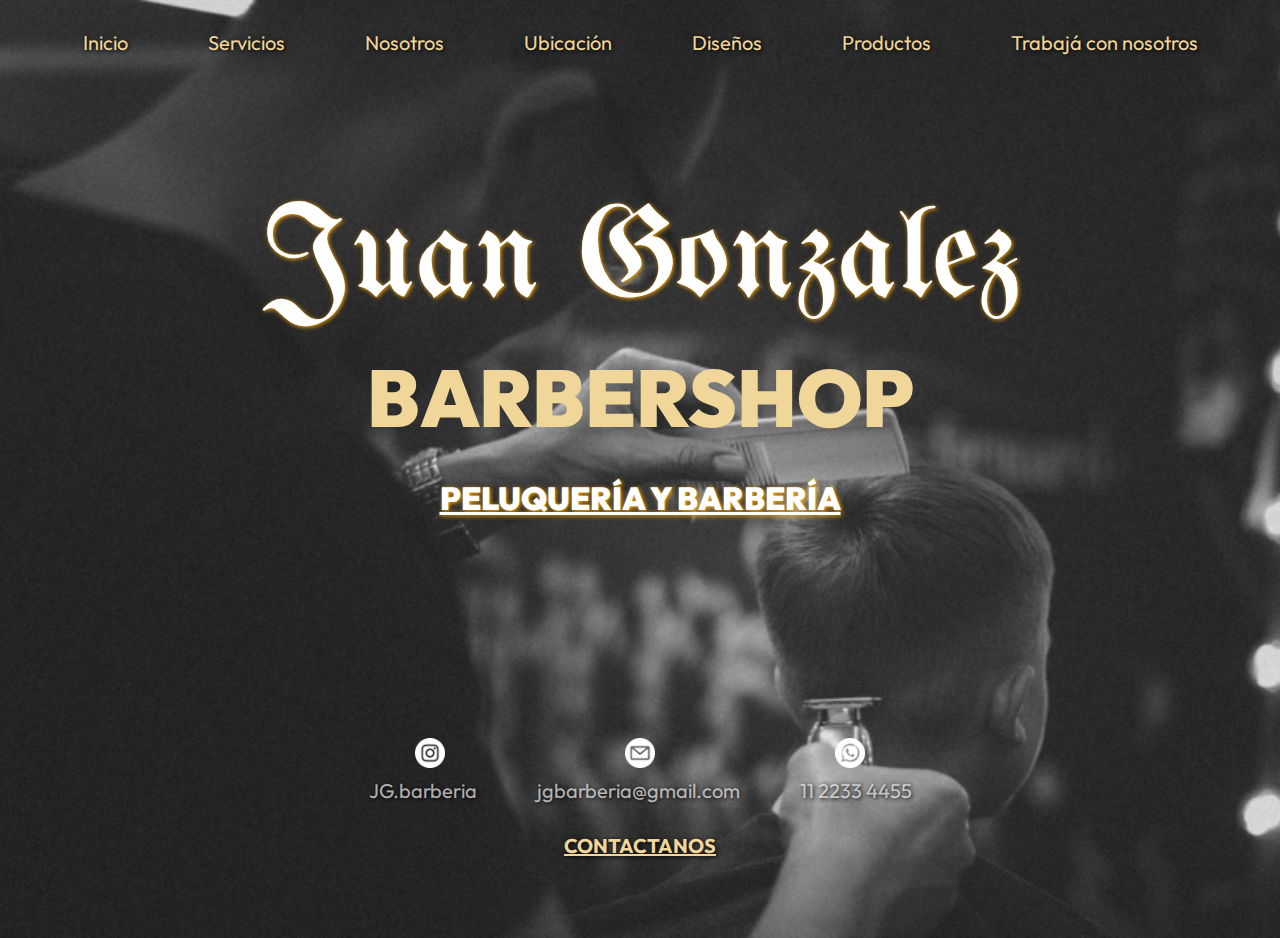
<file: index.html>
<!DOCTYPE html>
<html lang="en">

<head>
    <meta charset="UTF-8">
    <meta name="viewport" content="width=device-width, initial-scale=1.0">
    <title>Inicio</title>
    <link rel="stylesheet" href="./css/styles.css">
</head>

<body class="inicio">

    <header class="barraNavegacion">
        <nav>
            <ul>
                <li><a href="#">Inicio</a></li>
                <li><a href="./pages/servicios.html">Servicios</a></li>
                <li><a href="./pages/nosotros.html">Nosotros</a></li>
                <li><a href="./pages/ubicacion.html">Ubicación</a></li>
                <li><a href="./pages/diseños.html">Diseños</a></li>
                <li><a href="./pages/productos.html">Productos</a></li>
                <li><a href="./pages/trabajaConNosotros.html">Trabajá con nosotros</a></li>
            </ul>
        </nav>
    </header>

    <main class="inicioTitulo">
        <div>
            <h1>Juan Gonzalez</h1>
            <h2><strong>BARBERSHOP</strong></h2>
            <h4><strong>PELUQUERÍA Y BARBERÍA</strong></h4>
        </div>
    </main>

    <footer class="piePagina">
        <div>
            <div class="iconos">
                <img src="./assets/img/iconos/instagram.png" alt="">
                <img src="./assets/img/iconos/email.png" alt="">
                <img src="./assets/img/iconos/whatsapp.png" alt="">
            </div>
            <ul>
                <li>JG.barberia</li>
                <li>jgbarberia@gmail.com</li>
                <li>11 2233 4455</li>
            </ul>
        </div>
        <div>
            <h3>CONTACTANOS</h3>
        </div>
    </footer>
</body>

</html>
</file>
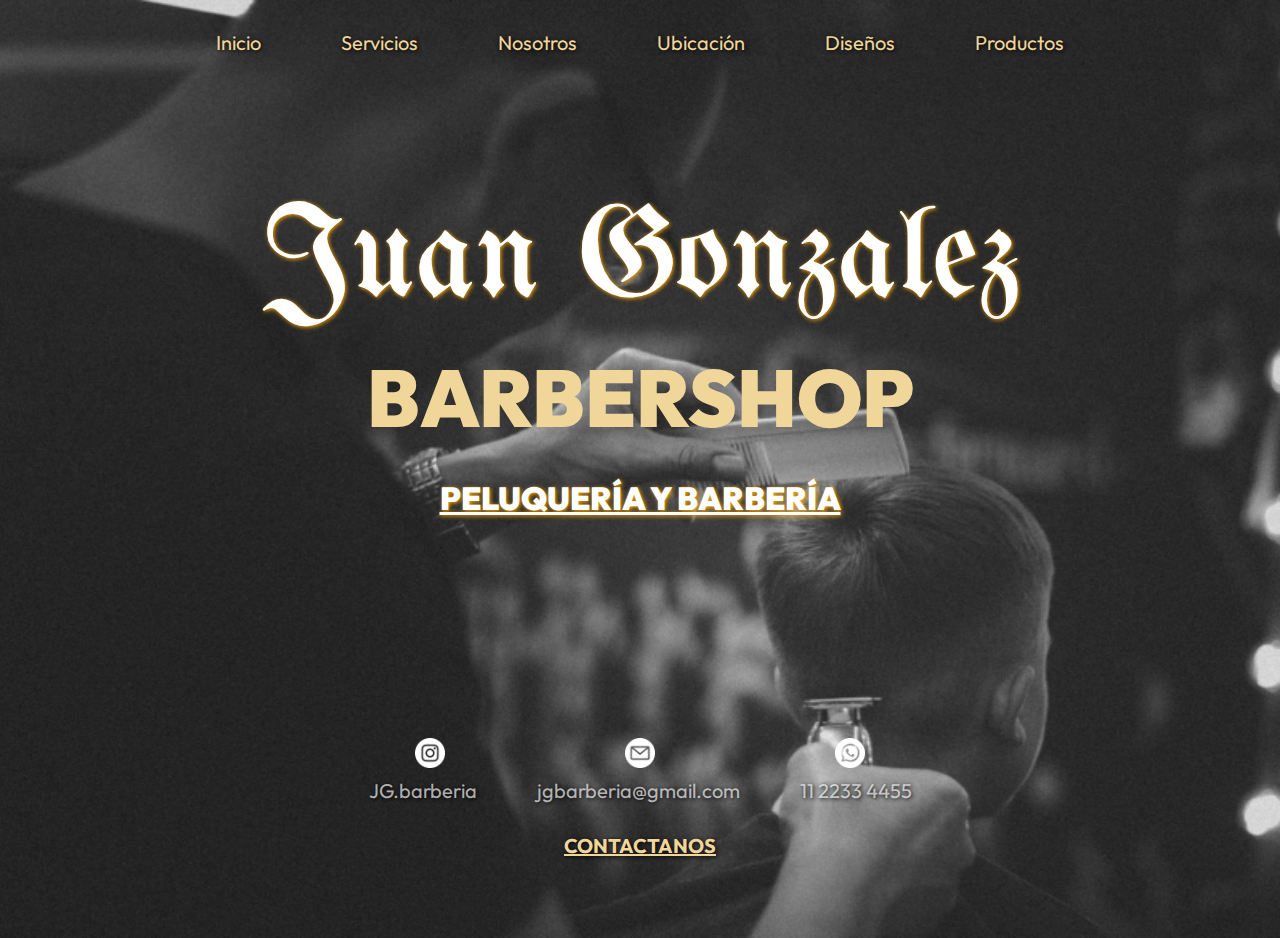
<file: inicio.html>
<!DOCTYPE html>
<html lang="en">

<head>
    <meta charset="UTF-8">
    <meta name="viewport" content="width=device-width, initial-scale=1.0">
    <title>Inicio</title>
    <link rel="stylesheet" href="./css/styles.css">
</head>

<body class="inicio">

    <header class="barraNavegacion">
        <nav>
            <ul>
                <li><a href="#">Inicio</a></li>
                <li><a href="./pages/servicios.html">Servicios</a></li>
                <li><a href="./pages/nosotros.html">Nosotros</a></li>
                <li><a href="./pages/ubicacion.html">Ubicación</a></li>
                <li><a href="./pages/diseños.html">Diseños</a></li>
                <li><a href="./pages/productos.html">Productos</a></li>
            </ul>
        </nav>
    </header>

    <main class="inicioTitulo">
        <div>
            <h1>Juan Gonzalez</h1>
            <h2><strong>BARBERSHOP</strong></h2>
            <h4><strong>PELUQUERÍA Y BARBERÍA</strong></h4>
        </div>
    </main>

    <footer class="piePagina">
        <div>
            <div class="iconos">
                <img src="./assets/img/iconos/instagram.png" alt="">
                <img src="./assets/img/iconos/email.png" alt="">
                <img src="./assets/img/iconos/whatsapp.png" alt="">
            </div>
            <ul>
                <li>JG.barberia</li>
                <li>jgbarberia@gmail.com</li>
                <li>11 2233 4455</li>
            </ul>
        </div>
        <div>
            <h3>CONTACTANOS</h3>
        </div>
    </footer>
</body>

</html>
</file>
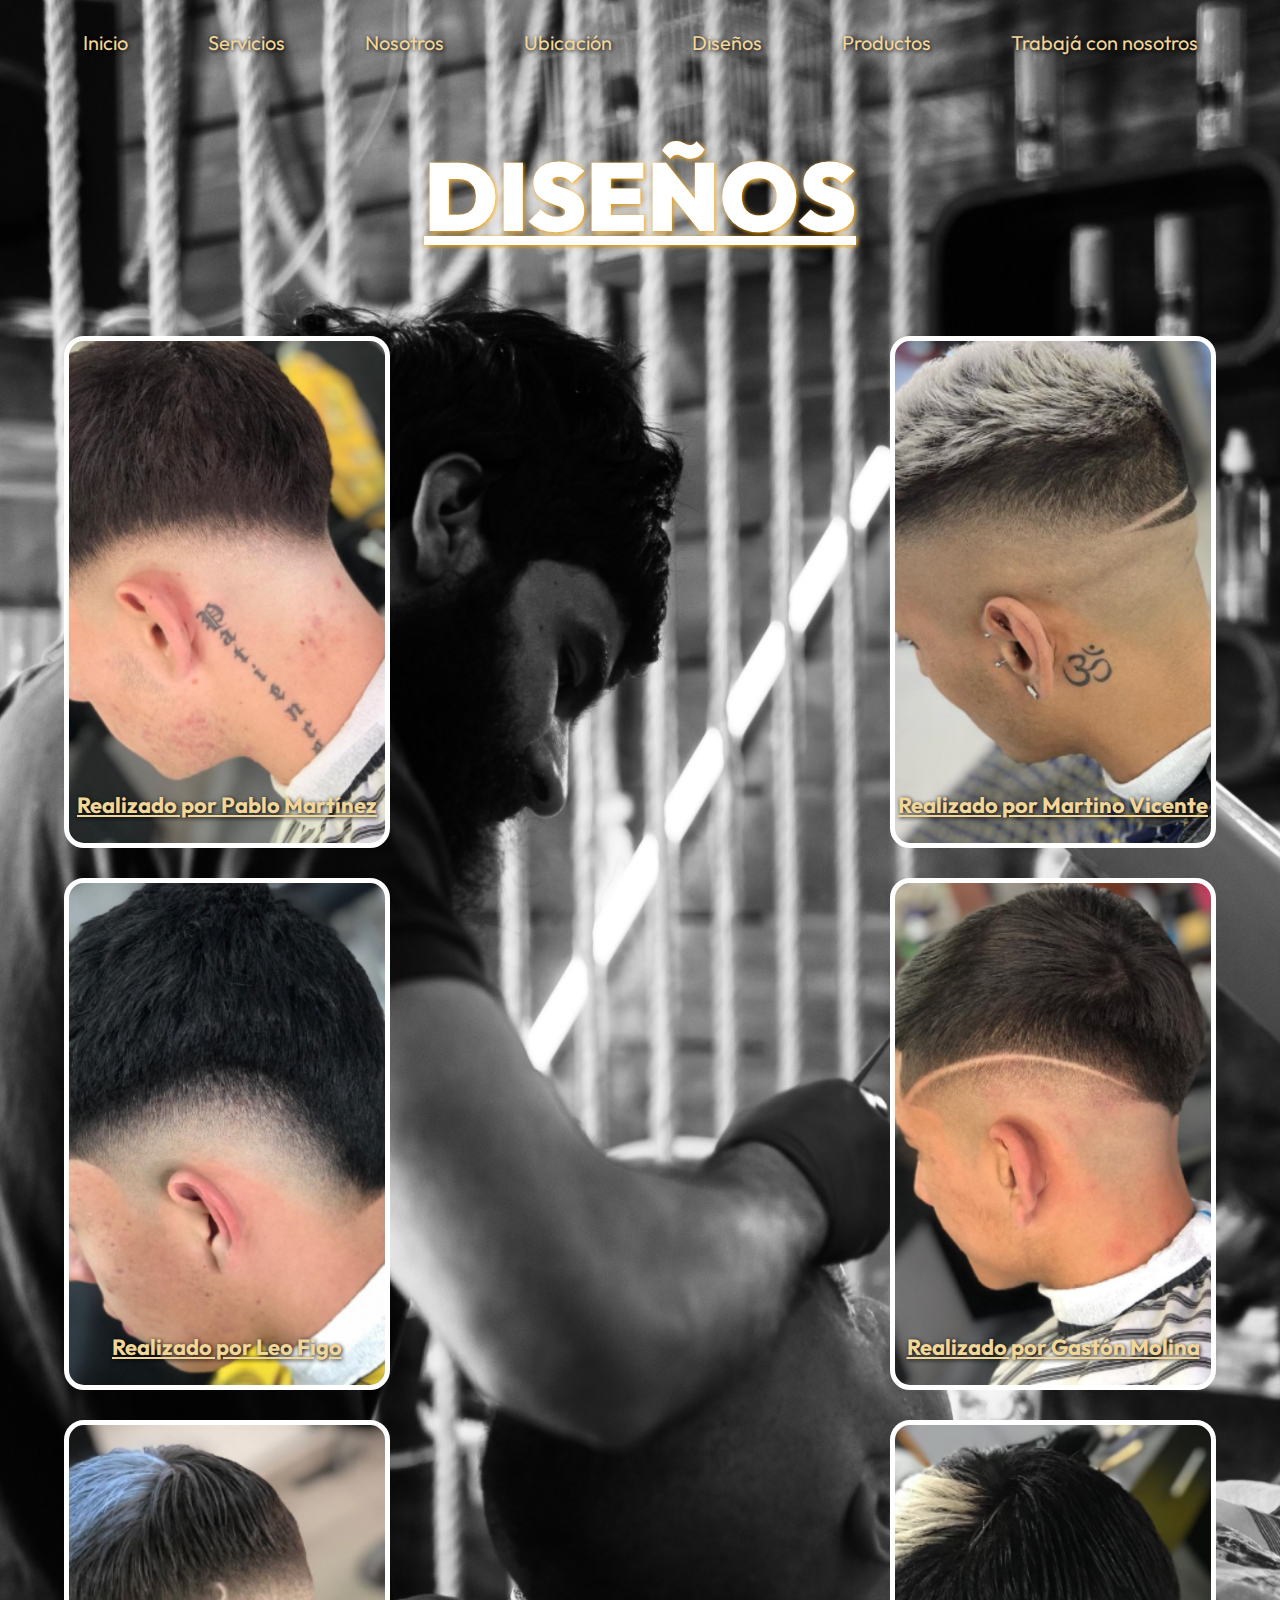
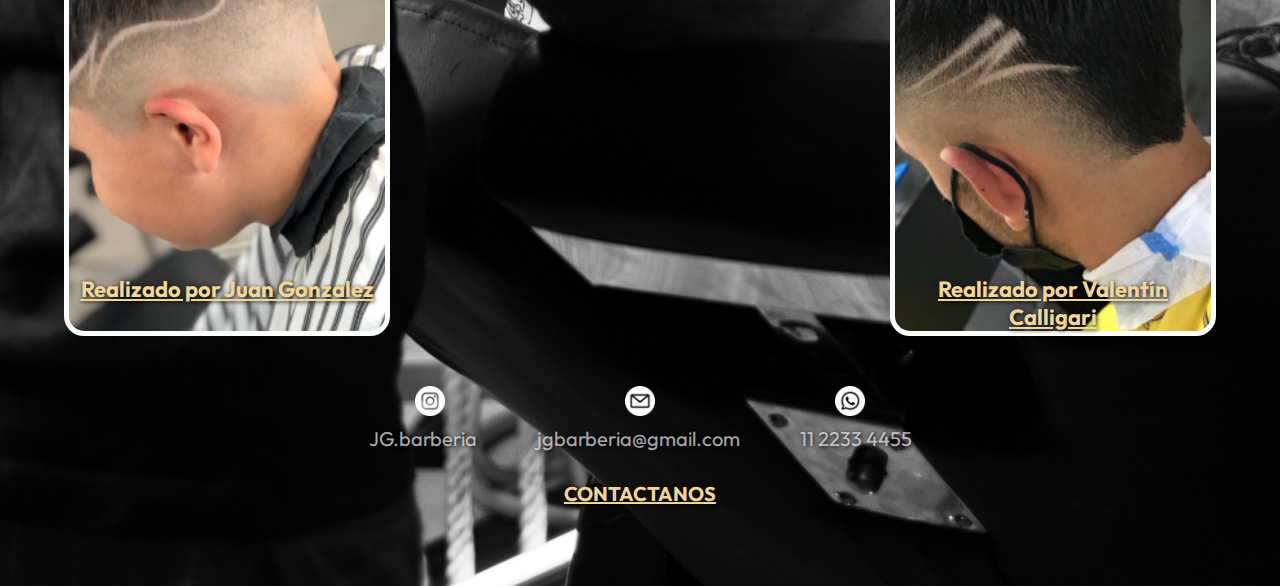
<file: pages/diseños.html>
<!DOCTYPE html>
<html lang="en">

<head>
    <meta charset="UTF-8">
    <meta name="viewport" content="width=device-width, initial-scale=1.0">
    <title>Diseños</title>
    <link rel="stylesheet" href="../css/styles.css">
</head>

<body class="diseñosFondo">
    <header class="barraNavegacion">
        <nav>
            <ul>
                <li><a href="../index.html">Inicio</a></li>
                <li><a href="./servicios.html">Servicios</a></li>
                <li><a href="./nosotros.html">Nosotros</a></li>
                <li><a href="./ubicacion.html">Ubicación</a></li>
                <li><a href="#">Diseños</a></li>
                <li><a href="./productos.html">Productos</a></li>
                <li><a href="./trabajaConNosotros.html">Trabajá con nosotros</a></li>
            </ul>
        </nav>
    </header>

    <main class="diseños">
        <div>
            <h1><strong>DISEÑOS</strong></h1>
        </div>
        <section>
            <article>
                <div class="corte1">
                    <h3>Realizado por Pablo Martínez</h3>
                </div>
                <div class="corte2">
                    <h3>Realizado por Martino Vicente</h3>
                </div>
                <div class="corte3">
                    <h3>Realizado por Leo Figo</h3>
                </div>
                <div class="corte4">
                    <h3>Realizado por Gastón Molina</h3>
                </div>
                <div class="corte5">
                    <h3>Realizado por Juan Gonzalez</h3>
                </div>
                <div class="corte6">
                    <h3>Realizado por Valentín Calligari</h3>
                </div>
            </article>
        </section>
    </main>

    <footer class="piePagina">
        <div>
            <div class="iconos">
                <img src="../assets/img/iconos/instagram.png" alt="">
                <img src="../assets/img/iconos/email.png" alt="">
                <img src="../assets/img/iconos/whatsapp.png" alt="">
            </div>
            <ul>
                <li>JG.barberia</li>
                <li>jgbarberia@gmail.com</li>
                <li>11 2233 4455</li>
            </ul>
        </div>
        <div>
            <h3>CONTACTANOS</h3>
        </div>
    </footer>
</body>

</html>
</file>
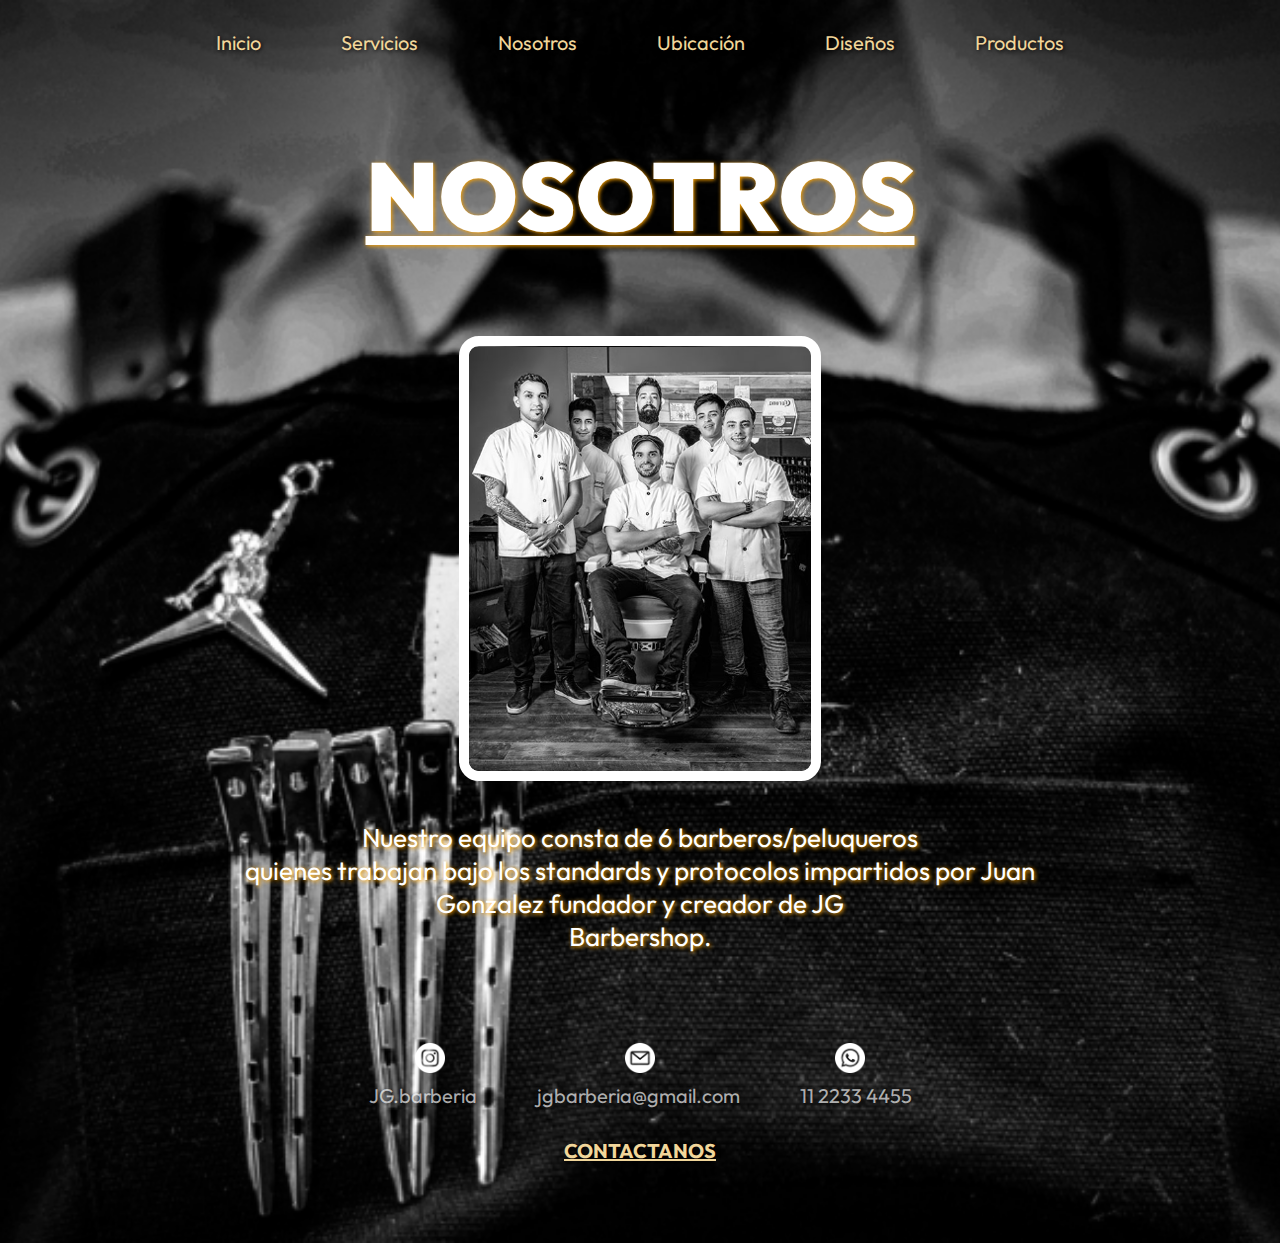
<file: pages/nosotros.html>
<!DOCTYPE html>
<html lang="en">

<head>
    <meta charset="UTF-8">
    <meta name="viewport" content="width=device-width, initial-scale=1.0">
    <title>Nosotros</title>
    <link rel="stylesheet" href="../css/styles.css">
</head>

<body class="nosotros">
    <header class="barraNavegacion">
        <nav>
            <ul>
                <li><a href="../index.html">Inicio</a></li>
                <li><a href="./servicios.html">Servicios</a></li>
                <li><a href="#">Nosotros</a></li>
                <li><a href="./ubicacion.html">Ubicación</a></li>
                <li><a href="./diseños.html">Diseños</a></li>
                <li><a href="./productos.html">Productos</a></li>
            </ul>
        </nav>
    </header>

    <main class="mainNosotros">
        <div>
            <h1><strong>NOSOTROS</strong></h1>
        </div>
        <div class="imgNosotros">
            <img src="../assets/img/nosotros/Imagen1.png">
        </div>
        <div>
            <p>Nuestro equipo consta de 6 barberos/peluqueros <br>quienes trabajan bajo los
                standards y
                protocolos
                impartidos por Juan <br>Gonzalez fundador y creador de JG <br>Barbershop.</p>
        </div>
    </main>

    <footer class="piePagina">
        <div>
            <div class="iconos">
                <img src="../assets/img/iconos/instagram.png" alt="">
                <img src="../assets/img/iconos/email.png" alt="">
                <img src="../assets/img/iconos/whatsapp.png" alt="">
            </div>
            <ul>
                <li>JG.barberia</li>
                <li>jgbarberia@gmail.com</li>
                <li>11 2233 4455</li>
            </ul>
        </div>
        <div>
            <h3>CONTACTANOS</h3>
        </div>
    </footer>
</body>

</html>
</file>
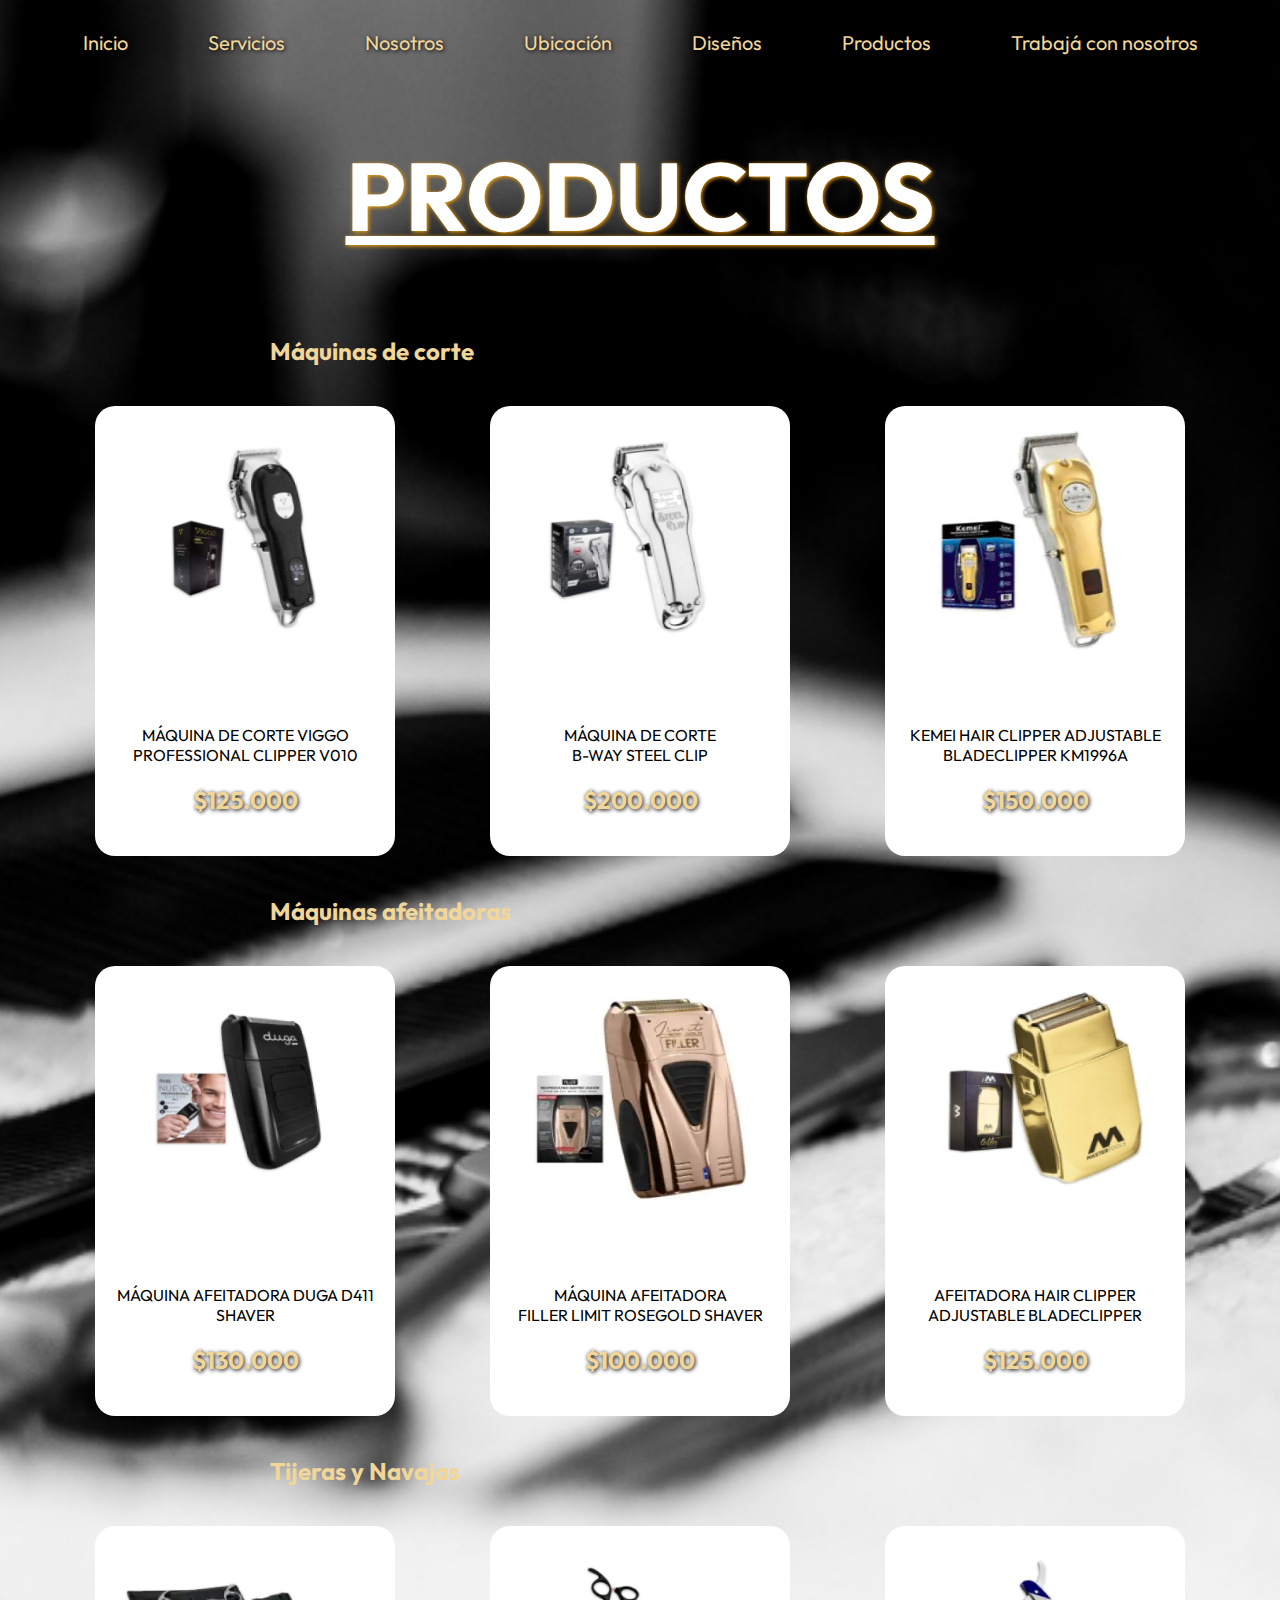
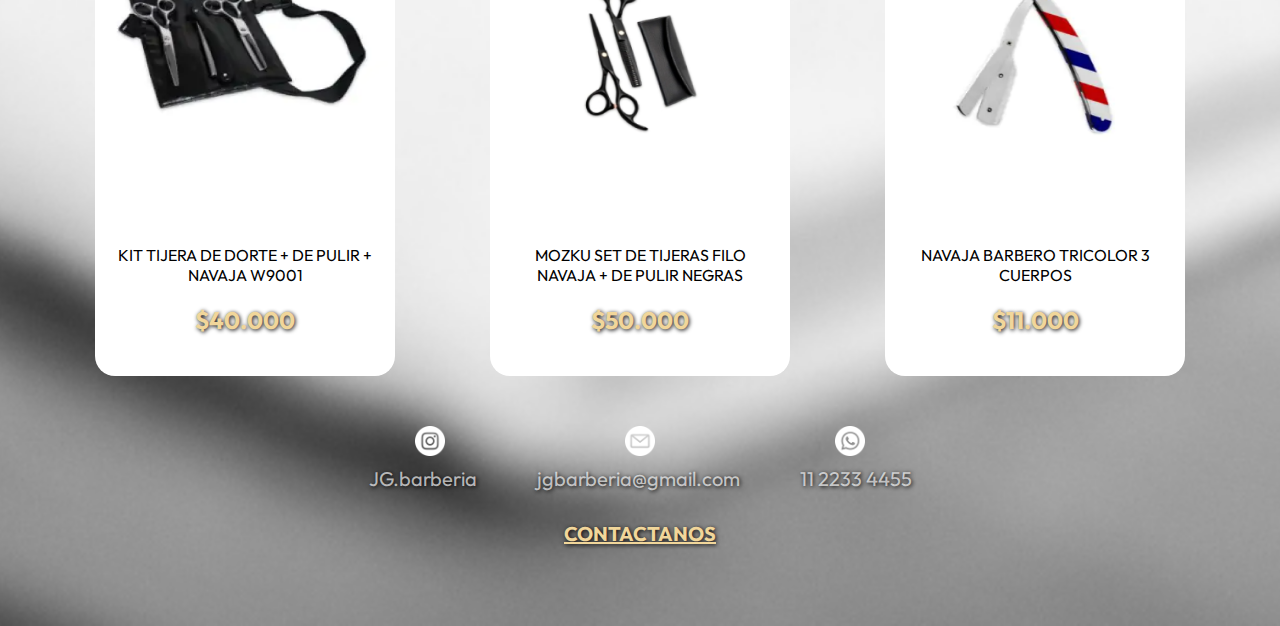
<file: pages/productos.html>
<!DOCTYPE html>
<html lang="en">

<head>
    <meta charset="UTF-8">
    <meta name="viewport" content="width=device-width, initial-scale=1.0">
    <title>Productos</title>
    <link rel="stylesheet" href="../css/styles.css">
</head>

<body class="fondoProductos">

    <header class="barraNavegacion">
        <nav>
            <ul>
                <li><a href="../index.html">Inicio</a></li>
                <li><a href="./servicios.html">Servicios</a></li>
                <li><a href="./nosotros.html">Nosotros</a></li>
                <li><a href="./ubicacion.html">Ubicación</a></li>
                <li><a href="./diseños.html">Diseños</a></li>
                <li><a href="#">Productos</a></li>
                <li><a href="./trabajaConNosotros.html">Trabajá con nosotros</a></li>
            </ul>
        </nav>
    </header>

    <main class="mainProductos">
        <div>
            <h1>PRODUCTOS</h1>
        </div>

        <section class="productos">
            <h4>Máquinas de corte</h4>
            <div class="articleProd">
                <article>
                    <img src="../assets/img/productos/maquina1.png" alt="">
                    <div>
                        <p class="nombreProd">MÁQUINA DE CORTE VIGGO PROFESSIONAL CLIPPER V010</p>
                        <p class="precio">$125.000</p>
                    </div>
                </article>
                <article>
                    <img src="../assets/img/productos/maquina2.png" alt="">
                    <div>
                        <p class="nombreProd">MÁQUINA DE CORTE <br>B-WAY STEEL CLIP</p>
                        <p class="precio">$200.000</p>
                    </div>
                </article>
                <article>
                    <img src="../assets/img/productos/maquina3.png" alt="">
                    <div>
                        <p class="nombreProd">KEMEI HAIR CLIPPER ADJUSTABLE BLADECLIPPER KM1996A</p>
                        <p class="precio">$150.000</p>
                    </div>
                </article>
            </div>
        </section>
        </div>

        <section class="productos">
            <h4>Máquinas afeitadoras</h4>
            <div class="articleProd">
                <article>
                    <img src="../assets/img/productos/afeitadora1.png" alt="">
                    <div>
                        <p class="nombreProd">MÁQUINA AFEITADORA DUGA D411 SHAVER</p>
                        <p class="precio">$130.000</p>
                    </div>
                </article>
                <article>
                    <img src="../assets/img/productos/afeitadora2.png" alt="">
                    <div>
                        <p class="nombreProd">MÁQUINA AFEITADORA <br>FILLER LIMIT ROSEGOLD SHAVER</p>
                        <p class="precio">$100.000</p>
                    </div>
                </article>
                <article>
                    <img src="../assets/img/productos/afeitadora3.png" alt="">
                    <div>
                        <p class="nombreProd">AFEITADORA HAIR CLIPPER ADJUSTABLE BLADECLIPPER</p>
                        <p class="precio">$125.000</p>
                    </div>
                </article>
            </div>
        </section>
        </div>

        <section class="productos">
            <h4>Tijeras y Navajas</h4>
            <div class="articleProd">
                <article>
                    <img src="../assets/img/productos/tijera1.png" alt="">
                    <div>
                        <p class="nombreProd">KIT TIJERA DE DORTE + DE PULIR + NAVAJA W9001</p>
                        <p class="precio">$40.000</p>
                    </div>
                </article>
                <article>
                    <img src="../assets/img/productos/tijera2.png" alt="">
                    <div>
                        <p class="nombreProd">MOZKU SET DE TIJERAS FILO <br>NAVAJA + DE PULIR NEGRAS</p>
                        <p class="precio">$50.000</p>
                    </div>
                </article>
                <article>
                    <img src="../assets/img/productos/tijera3.png" alt="">
                    <div>
                        <p class="nombreProd">NAVAJA BARBERO TRICOLOR 3 CUERPOS</p>
                        <p class="precio">$11.000</p>
                    </div>
                </article>
            </div>
        </section>
    </main>


    <footer class="piePagina">
        <div>
            <div class="iconos">
                <img src="../assets/img/iconos/instagram.png" alt="">
                <img src="../assets/img/iconos/email.png" alt="">
                <img src="../assets/img/iconos/whatsapp.png" alt="">
            </div>
            <ul>
                <li>JG.barberia</li>
                <li>jgbarberia@gmail.com</li>
                <li>11 2233 4455</li>
            </ul>
        </div>
        <div>
            <h3>CONTACTANOS</h3>
        </div>
    </footer>
</body>

</html>
</file>
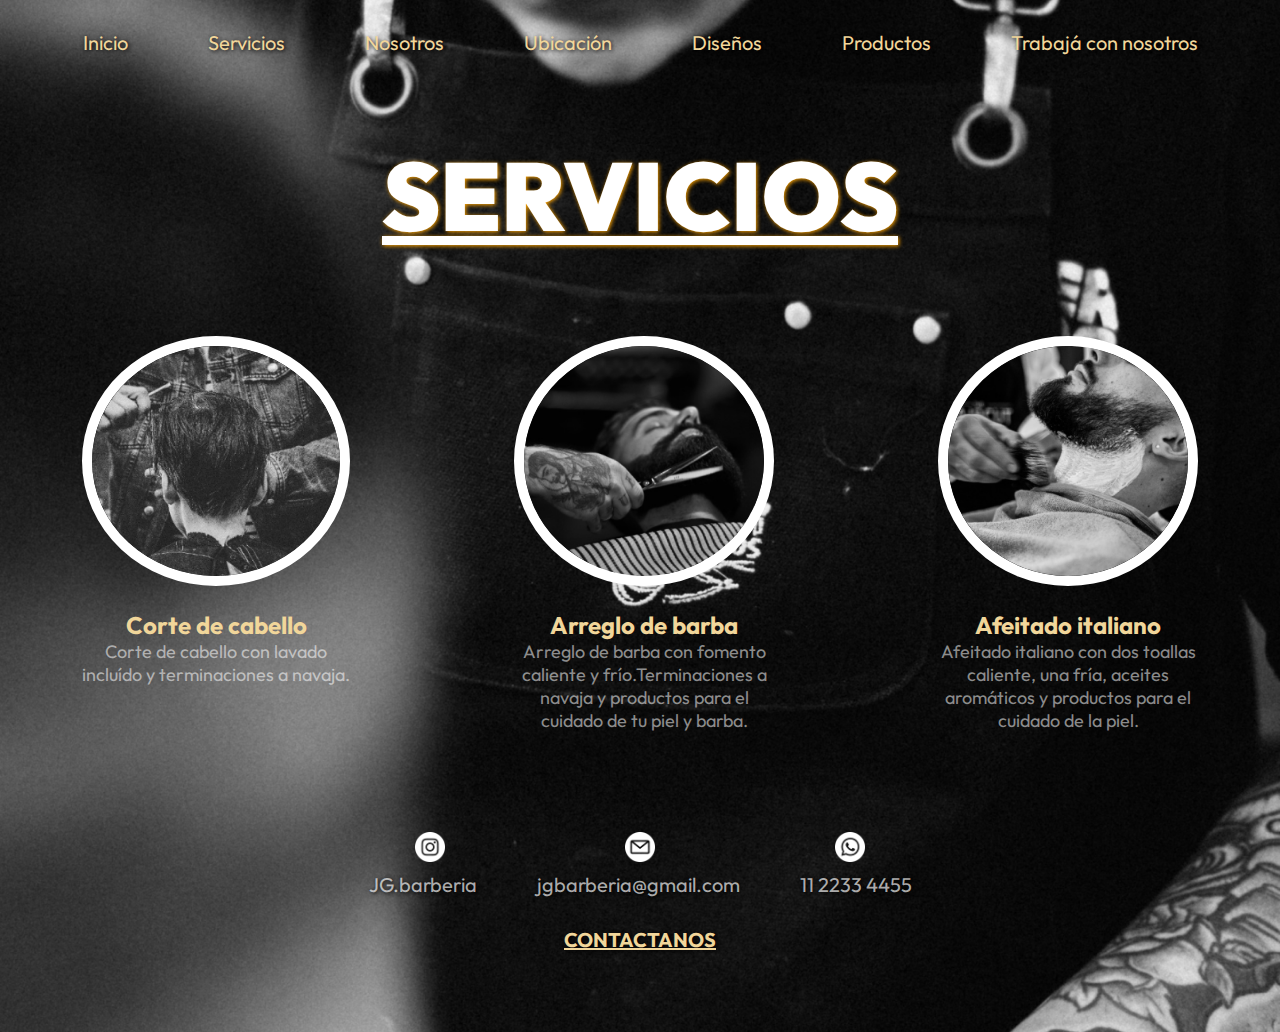
<file: pages/servicios.html>
<!DOCTYPE html>
<html lang="en">

<head>
    <meta charset="UTF-8">
    <meta name="viewport" content="width=device-width, initial-scale=1.0">
    <title>Servicios</title>
    <link rel="stylesheet" href="../css/styles.css">
</head>

<body class="servicios">
    <header class="barraNavegacion">
        <nav>
            <ul>
                <li><a href="../index.html">Inicio</a></li>
                <li><a href="#">Servicios</a></li>
                <li><a href="./nosotros.html">Nosotros</a></li>
                <li><a href="./ubicacion.html">Ubicación</a></li>
                <li><a href="./diseños.html">Diseños</a></li>
                <li><a href="./productos.html">Productos</a></li>
                <li><a href="./trabajaConNosotros.html">Trabajá con nosotros</a></li>
        </nav>
    </header>

    <main>
        <div>
            <h1 class="serviciosTitulo"><strong>SERVICIOS</strong></h1>
        </div>
        <section class="sectionServicios">
            <article>
                <div>
                    <img src="../assets/img/servicios/corteCabello.png">
                </div>
                <div>
                    <h4>Corte de cabello</h4>
                    <p>Corte de cabello con lavado <br>incluído y terminaciones a navaja.</p>
                </div>
            </article>

            <article>
                <div>
                    <img src="../assets/img/servicios/arregloBarba.png">
                </div>
                <div>
                    <h4>Arreglo de barba</h4>
                    <p>Arreglo de barba con fomento <br>caliente y frío.Terminaciones a <br>navaja y productos para el
                        <br>cuidado
                        de
                        tu piel y barba.
                    </p>
                </div>
            </article>

            <article>
                <div>
                    <img src="../assets/img/servicios/afeitadoItaliano.png">
                </div>
                <div>
                    <h4>Afeitado italiano</h4>
                    <p>Afeitado italiano con dos toallas <br>caliente, una fría, aceites <br>aromáticos y productos para
                        el
                        <br>cuidado
                        de la piel.
                    </p>
                </div>
            </article>
        </section>
    </main>

    <footer class="piePagina">
        <div>
            <div class="iconos">
                <img src="../assets/img/iconos/instagram.png" alt="">
                <img src="../assets/img/iconos/email.png" alt="">
                <img src="../assets/img/iconos/whatsapp.png" alt="">
            </div>
            <ul>
                <li>JG.barberia</li>
                <li>jgbarberia@gmail.com</li>
                <li>11 2233 4455</li>
            </ul>
        </div>
        <div>
            <h3>CONTACTANOS</h3>
        </div>
    </footer>
</body>

</html>
</file>
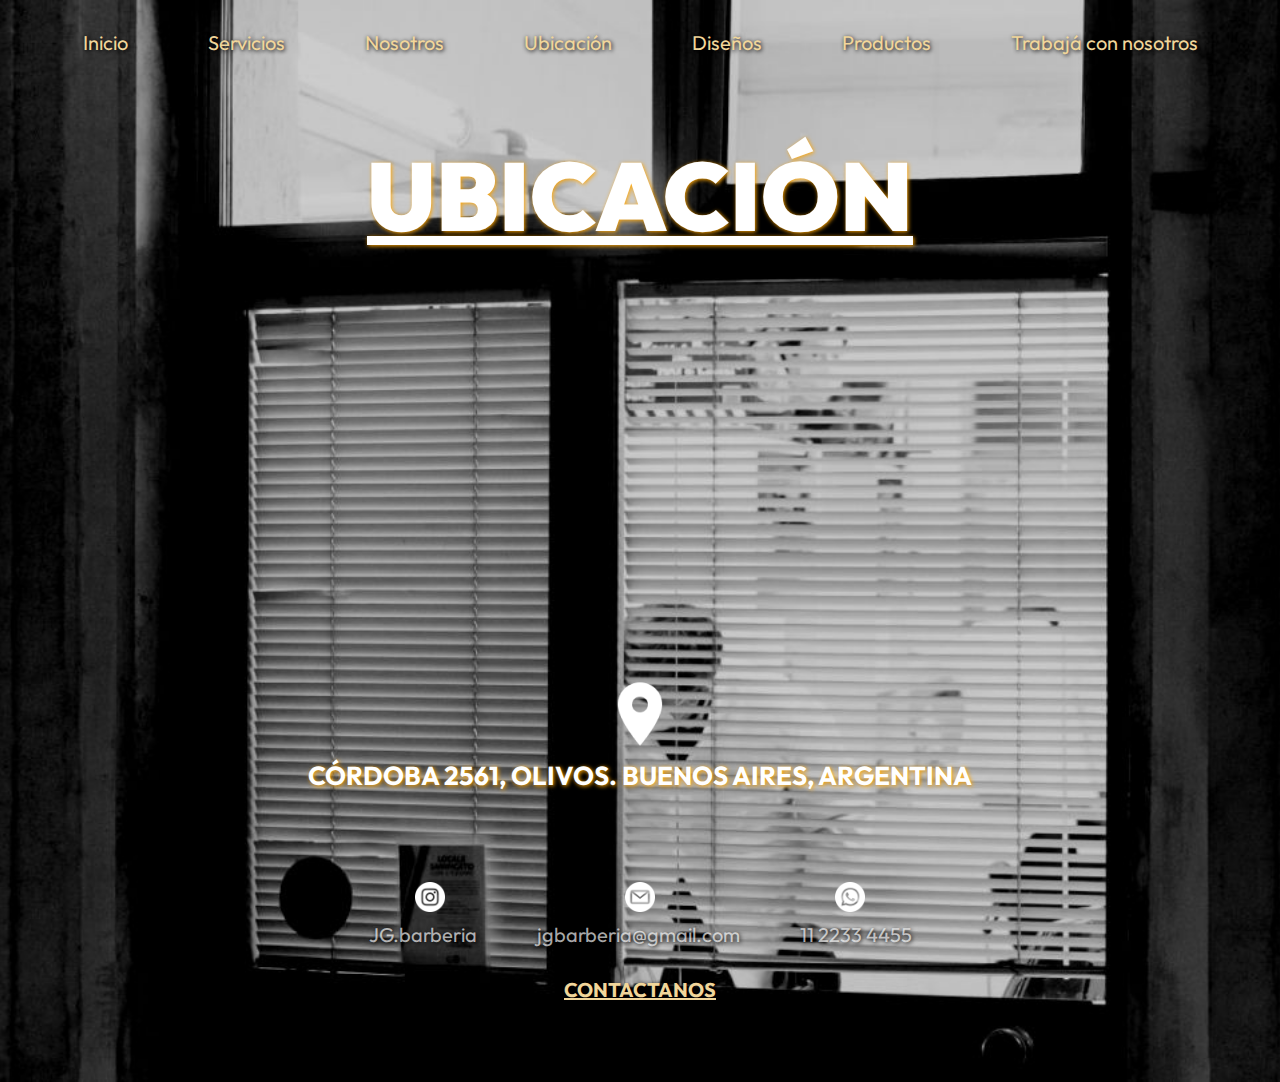
<file: pages/ubicacion.html>
<!DOCTYPE html>
<html lang="en">

<head>
    <meta charset="UTF-8">
    <meta name="viewport" content="width=device-width, initial-scale=1.0">
    <title>Ubicacion</title>
    <link rel="stylesheet" href="../css/styles.css">
</head>

<body class="ubicacionFondo">
    <header class="barraNavegacion">
        <nav>
            <ul>
                <li><a href="../index.html">Inicio</a></li>
                <li><a href="./servicios.html">Servicios</a></li>
                <li><a href="./nosotros.html">Nosotros</a></li>
                <li><a href="#">Ubicación</a></li>
                <li><a href="./diseños.html">Diseños</a></li>
                <li><a href="./productos.html">Productos</a></li>
                <li><a href="./trabajaConNosotros.html">Trabajá con nosotros</a></li>
            </ul>
        </nav>
    </header>

    <main class="ubicacion">
        <div>
            <h1><strong>UBICACIÓN</strong></h1>
        </div>
        <div>
            <iframe
                src="https://www.google.com/maps/embed?pb=!1m18!1m12!1m3!1d3287.673895805947!2d-58.49144642347337!3d-34.51115075261682!2m3!1f0!2f0!3f0!3m2!1i1024!2i768!4f13.1!3m3!1m2!1s0x95bcb13eff49de2d%3A0xe1a8c1f5dfc32a37!2sC%C3%B3rdoba%202561%2C%20Olivos%2C%20Provincia%20de%20Buenos%20Aires!5e0!3m2!1ses-419!2sar!4v1708051008342!5m2!1ses-419!2sar"
                width="400" height="300" style="border:0;" allowfullscreen="" loading="lazy"
                referrerpolicy="no-referrer-when-downgrade"></iframe>
        </div>
        <div class="descUbicacion">
            <img src="../assets/img/iconos/Location.png">
            <h4>CÓRDOBA 2561, OLIVOS. BUENOS AIRES, ARGENTINA</h4>
        </div>
    </main>

    <footer class="piePagina">
        <div>
            <div class="iconos">
                <img src="../assets/img/iconos/instagram.png" alt="">
                <img src="../assets/img/iconos/email.png" alt="">
                <img src="../assets/img/iconos/whatsapp.png" alt="">
            </div>
            <ul>
                <li>JG.barberia</li>
                <li>jgbarberia@gmail.com</li>
                <li>11 2233 4455</li>
            </ul>
        </div>
        <div>
            <h3>CONTACTANOS</h3>
        </div>
    </footer>
</body>

</html>
</file>
<file: css/styles.css>
@import url('https://fonts.googleapis.com/css2?family=Outfit:wght@100..900&display=swap');
@import url('https://fonts.googleapis.com/css2?family=UnifrakturMaguntia&display=swap');

* {
    margin: 0;
    padding: 0;
    box-sizing: border-box;
}

/* header y footer */

.barraNavegacion {
    text-shadow: 1px 1px 4px black;
    text-decoration: none;
    font-family: "Outfit", sans-serif;
    font-size: 20px;
}

.barraNavegacion nav ul {
    display: flex;
    flex-direction: row;
    justify-content: center;
    gap: 5rem;
    list-style: none;
    margin: 30px;
    flex-wrap: wrap;
}

.barraNavegacion nav ul li {
    transition: transform 0.3s ease;
}

.barraNavegacion nav ul li:hover {
    transform: scale(1.2);
}

.piePagina {
    width: 100%;
    height: 250px;
    text-shadow: 1px 1px 4px black;
    font-family: "Outfit", sans-serif;
    font-size: 20px;
}

.piePagina div ul {
    color: rgba(255, 255, 255, 0.678);
    display: flex;
    flex-direction: row;
    justify-content: center;
    gap: 3.75rem;
    list-style: none;
    padding-top: 10px;
    flex-wrap: wrap;
}

.iconos {
    display: flex;
    flex-direction: row;
    justify-content: center;
    gap: 11.25rem;
    padding-top: 50px;

}

.iconos img {
    width: 30px;
    height: 30px;
}

.piePagina div h3 {
    color: #f1d69a;
    text-shadow: 1px 1px 4px black;
    text-align: center;
    text-decoration: underline;
    font-size: 20px;
    font-weight: bold;
    padding-top: 30px;
}

a {
    text-decoration: none;
    color: #f1d69a;
}

/* Inicio */

.inicio {
    background-image: url("../assets/img/fondos/inicio.jpg");
    background-size: cover;
    background-repeat: no-repeat;
    background-position: center;
}


.inicioTitulo div h1 {
    color: white;
    text-shadow: 1px 1px 4px orange;
    text-align: center;
    font-family: "UnifrakturMaguntia", cursive;
    font-size: 128px;
    font-weight: lighter;
    margin-top: 140px;
}

.inicioTitulo div h2 {
    color: #f1d69a;
    text-align: center;
    font-family: "Outfit", sans-serif;
    font-size: 80px;
    margin: 20px;
}

.inicioTitulo div h4 {
    color: white;
    text-shadow: 1px 1px 4px orange;
    text-align: center;
    text-decoration: underline;
    font-family: "Outfit", sans-serif;
    font-size: 32px;
    padding-top: 10px;
    margin-bottom: 170px;
}

/* Servicios */

.servicios {
    background-image: url("../assets/img/fondos/servicioss.jpg");
    background-size: cover;
    background-repeat: no-repeat;
    background-position: center;
}

.serviciosTitulo {
    color: white;
    text-shadow: 1px 1px 4px orange;
    text-align: center;
    text-decoration: underline;
    font-family: "Outfit", sans-serif;
    font-size: 96px;
    margin-top: 80px;
    margin-bottom: 80px;
}

.sectionServicios {
    display: flex;
    justify-content: space-around;
    text-align: center;
    margin-bottom: 50px;
    flex-wrap: wrap;
}

.sectionServicios article p {
    color: rgba(255, 255, 255, 0.541);
    font-family: "Outfit", sans-serif;
    font-size: 18px;
}

.sectionServicios article h4 {
    color: #f1d69a;
    font-family: "Outfit", sans-serif;
    font-size: 24px;
    margin-top: 20px;
}

.sectionServicios article img {
    width: 100%;
    height: 15.625rem;
    border: 10px solid white;
    border-radius: 50%;
}

/* Nosotros */

.nosotros {
    background-image: url("../assets/img/fondos/nosotros.jpg");
    background-size: cover;
    background-repeat: no-repeat;
    background-position: center;
}

.mainNosotros div h1 {
    color: white;
    text-shadow: 1px 1px 4px orange;
    text-align: center;
    text-decoration: underline;
    font-family: "Outfit", sans-serif;
    font-size: 96px;
    margin-top: 80px;
    margin-bottom: 80px;
}

.imgNosotros img {
    display: block;
    margin-left: auto;
    margin-right: auto;
    border: 10px solid white;
    border-radius: 20px;
    margin-left: auto;
    margin-right: auto;
    margin-bottom: 40px;
}

.mainNosotros div p {
    text-align: center;
    color: white;
    text-shadow: 1px 1px 4px orange;
    font-family: "Outfit", sans-serif;
    font-size: 26px;
    margin-bottom: 40px;
}

/* Ubicación */

.ubicacionFondo {
    background-image: url("../assets/img/fondos/ubicacion.jpg");
    background-size: cover;
    background-repeat: no-repeat;
    background-position: center;
}

.ubicacion div h1 {
    color: white;
    text-shadow: 1px 1px 4px orange;
    text-align: center;
    text-decoration: underline;
    font-family: "Outfit", sans-serif;
    font-size: 96px;
    margin-top: 80px;
    margin-bottom: 80px;
}

.ubicacion div iframe {
    display: block;
    margin-left: auto;
    margin-right: auto;
    margin-bottom: 40px;
    border-radius: 20px;
}

.descUbicacion {
    color: white;
    text-shadow: 1px 1px 4px orange;
    text-align: center;
    font-family: "Outfit", sans-serif;
    font-size: 26px;
    margin-bottom: 40px;
}

/* Diseños */

.diseñosFondo {
    background-image: url("../assets/img/fondos/diseñoss.jpg");
    background-size: cover;
    background-repeat: no-repeat;
    background-position: center;
}

.diseños div h1 {
    color: white;
    text-shadow: 1px 1px 4px orange;
    text-align: center;
    text-decoration: underline;
    font-family: "Outfit", sans-serif;
    font-size: 96px;
    margin-top: 80px;
    margin-bottom: 80px;
}

.diseños section article {
    display: grid;
    width: 90%;
    height: 1600px;
    row-gap: 30px;
    column-gap: 500px;
    margin: auto;
    justify-content: center;
    align-content: center;
    grid-template-columns: repeat(2, 1fr);
    grid-template-rows: repeat(3, 1fr);
    grid-template-areas:
        "corte1 corte2"
        "corte3 corte4"
        "corte5 corte6"
    ;
}

.corte1 {
    width: 100%;
    height: 100%;
    background-image: url("../assets/img/diseños/corte1.png");
    background-repeat: no-repeat;
    background-position: center;
    background-size: cover;
    grid-area: corte1;
    justify-self: center;
    align-self: center;
    border: 5px solid white;
    border-radius: 20px;
}

.corte1 h3 {
    text-align: center;
    text-decoration: underline;
    font-family: "Outfit", sans-serif;
    color: #f1d69a;
    font-size: 22px;
    margin-top: 450px;
    text-shadow: 1px 1px 4px black;
}

.corte2 {
    width: 100%;
    height: 100%;
    background-image: url("../assets/img/diseños/corte2.png");
    background-repeat: no-repeat;
    background-position: center;
    background-size: cover;
    grid-area: corte2;
    justify-self: center;
    align-self: center;
    border: 5px solid white;
    border-radius: 20px;
}

.corte2 h3 {
    text-align: center;
    text-decoration: underline;
    font-family: "Outfit", sans-serif;
    color: #f1d69a;
    font-size: 22px;
    margin-top: 450px;
    text-shadow: 1px 1px 4px black;
}

.corte3 {
    width: 100%;
    height: 100%;
    background-image: url("../assets/img/diseños/corte3.png");
    background-repeat: no-repeat;
    background-position: center;
    background-size: cover;
    grid-area: corte3;
    justify-self: center;
    align-self: center;
    border: 5px solid white;
    border-radius: 20px;
}

.corte3 h3 {
    text-align: center;
    text-decoration: underline;
    font-family: "Outfit", sans-serif;
    color: #f1d69a;
    font-size: 22px;
    margin-top: 450px;
    text-shadow: 1px 1px 4px black;
}

.corte4 {
    width: 100%;
    height: 100%;
    background-image: url("../assets/img/diseños/corte4.png");
    background-repeat: no-repeat;
    background-position: center;
    background-size: cover;
    grid-area: corte4;
    justify-self: center;
    align-self: center;
    border: 5px solid white;
    border-radius: 20px;
}

.corte4 h3 {
    text-align: center;
    text-decoration: underline;
    font-family: "Outfit", sans-serif;
    color: #f1d69a;
    font-size: 22px;
    margin-top: 450px;
    text-shadow: 1px 1px 4px black;
}

.corte5 {
    width: 100%;
    height: 100%;
    background-image: url("../assets/img/diseños/corte5.png");
    background-repeat: no-repeat;
    background-position: center;
    background-size: cover;
    grid-area: corte5;
    justify-self: center;
    border: 5px solid white;
    border-radius: 20px;
}

.corte5 h3 {
    text-align: center;
    text-decoration: underline;
    font-family: "Outfit", sans-serif;
    color: #f1d69a;
    font-size: 22px;
    margin-top: 450px;
    text-shadow: 1px 1px 4px black;
}

.corte6 {
    width: 100%;
    height: 100%;
    background-image: url("../assets/img/diseños/corte6.png");
    background-repeat: no-repeat;
    background-position: center;
    background-size: cover;
    grid-area: corte6;
    justify-self: center;
    align-self: center;
    border: 5px solid white;
    border-radius: 20px;
}

.corte6 h3 {
    text-align: center;
    text-decoration: underline;
    font-family: "Outfit", sans-serif;
    color: #f1d69a;
    font-size: 22px;
    margin-top: 450px;
    text-shadow: 1px 1px 4px black;
}

/* Productos */

.fondoProductos {
    background-image: url("../assets/img/fondos/productos.jpg");
    background-size: cover;
    background-repeat: no-repeat;
    background-position: center;
}

.mainProductos div h1 {
    color: white;
    text-shadow: 1px 1px 4px orange;
    text-align: center;
    text-decoration: underline;
    font-family: "Outfit", sans-serif;
    font-size: 96px;
    margin-top: 80px;
    margin-bottom: 80px;
}

.productos h4 {
    color: #f1d69a;
    font-family: "Outfit", sans-serif;
    font-size: 24px;
    padding-left: 270px;
    margin-top: 40px;
    margin-bottom: 40px;
}

.articleProd {
    display: flex;
    flex-direction: row;
    justify-content: space-evenly;
}

.articleProd article {
    width: 300px;
    height: 450px;
    border-radius: 20px;
    background-color: white;
    font-family: "Outfit", sans-serif;
    transition: transform 0.3s ease;
}

.articleProd article:hover {
    transform: scale(1.1);
}

.productos div article img {
    width: 100%;
    height: 50%;
    margin-top: 20px;
}

.nombreProd {
    color: black;
    text-align: center;
    font-size: 16px;
    margin-top: 70px;
}

.precio {
    color: #f1d69a;
    text-align: center;
    text-shadow: 1px 1px 4px black;
    font-size: 24px;
    font-weight: bold;
    margin-top: 20px;
}

/* Trabajá con nosotros */

.tbjNosotros {
    background-image: url("../assets/img/fondos/tbjNosotros.jpg");
    background-size: cover;
    background-repeat: no-repeat;
    background-position: center;
}

.mainTbjNosotros section article {
    display: flex;
    width: 100%;
    height: 600px;
    background-color: rgb(0, 0, 0, 0.6);
    margin-top: 100px;
}

.mainTbjNosotros section article img {
    width: 50%;
    height: 100%;
}

.mainTbjNosotros section article h1 {
    color: white;
    text-shadow: 1px 1px 4px orange;
    text-align: left;
    text-decoration: underline;
    font-family: "Outfit", sans-serif;
    font-size: 96px;
    margin: auto;
    align-self: center;
}

.mainTbjNosotros div {
    font-family: "Outfit", sans-serif;
    text-align: center;
    font-weight: bold;
}

.mainTbjNosotros div p {
    color: white;
    text-shadow: 1px 1px 4px orange;
    font-size: 48px;
    margin-top: 60px;
}

.mainTbjNosotros div h3 {
    color: #f1d69a;
    font-size: 80px;
    margin-top: 40px;
    margin-bottom: 40px;
}


@media (max-width:1024px) {

    /* header */

    .barraNavegacion nav ul {
        gap: 2.5rem;
    }

    /* Productos */
    .productos h4 {
        padding-left: 80px;
    }

    /* Trabajá con nosotros */

    .mainTbjNosotros section article {
        height: 400px;
    }

    .mainTbjNosotros section article h1 {
        font-size: 70px;
    }

    /* Diseños */
    .diseños section article {
        column-gap: 150px;
    }


}

@media (max-width:768px) {

    /* Inicio */
    .inicioTitulo div h1 {
        font-size: 110px;
    }

    .inicioTitulo div h2 {
        font-size: 60px;
    }

    .inicioTitulo div h4 {
        font-size: 24px;
    }

    /* Nosotros*/
    .mainNosotros div p {
        font-size: 20px;
    }

    /* Diseños */

    .diseños section article {
        height: 1000px;
        column-gap: 90px;
    }

    .corte1 h3 {
        margin-top: 250px;
        font-size: 16px;
    }

    .corte2 h3 {
        margin-top: 250px;
        font-size: 16px;
    }

    .corte3 h3 {
        margin-top: 250px;
        font-size: 16px;
    }

    .corte4 h3 {
        margin-top: 250px;
        font-size: 16px;
    }

    .corte5 h3 {
        margin-top: 250px;
        font-size: 16px;
    }

    .corte6 h3 {
        margin-top: 250px;
        font-size: 16px;
    }

    /* Productos */
    .articleProd article {
        width: 200px;
        height: 350px;
    }

    .nombreProd {
        font-size: 12px;
    }

    .precio {
        font-size: 18px;
    }

    /* Trabajá con nosotros */

    .mainTbjNosotros section article {
        height: 300px;
    }

    .mainTbjNosotros section article h1 {
        font-size: 50px;
    }

    .mainTbjNosotros div p {
        font-size: 34px;
    }

    .mainTbjNosotros div h3 {
        font-size: 48px;
    }
}

@media (max-width:425px) {

    /* header y footer */
    .barraNavegacion {
        font-size: 15px;
    }

    .piePagina {
        height: 200px;
        font-size: 15px;
    }

    .piePagina div ul {
        gap: 1.25rem;
    }

    .iconos {
        gap: 6.25rem;
    }

    /* Inicio */

    .inicioTitulo div h1 {
        font-size: 90px;
    }

    .inicioTitulo div h2 {
        font-size: 50px;
    }

    .inicioTitulo div h4 {
        font-size: 20px;
    }

    /* Servicios */

    .serviciosTitulo {
        font-size: 60px;
    }

    .sectionServicios {
        gap: 40px;
    }

    /* Nosotros */

    .mainNosotros div h1 {
        font-size: 60px;
    }

    /* Ubicacion */

    .ubicacion div h1 {
        font-size: 60px;
    }

    .descUbicacion {
        font-size: 20px;
    }

    /* Diseños */

    .diseños div h1 {
        font-size: 60px;
        margin-bottom: 40px;
    }

    .diseños section article {
        height: 800px;
        column-gap: 20px;
    }

    .corte1 {
        height: 80%;
        margin-top: auto;
    }

    .corte1 h3 {
        font-size: 14px;
        margin-top: 150px;
    }

    .corte2 {
        height: 80%;
        margin-top: auto;
    }

    .corte2 h3 {
        font-size: 14px;
        margin-top: 150px;
    }

    .corte3 {
        height: 80%;
    }

    .corte3 h3 {
        font-size: 14px;
        margin-top: 150px;
    }

    .corte4 {
        height: 80%;
    }

    .corte4 h3 {
        font-size: 14px;
        margin-top: 150px;
    }

    .corte5 {
        height: 80%;
    }

    .corte5 h3 {
        font-size: 14px;
        margin-top: 150px;
    }

    .corte6 {
        height: 80%;
        margin-bottom: auto;
    }

    .corte6 h3 {
        font-size: 14px;
        margin-top: 150px;
    }

    /* Productos */

    .mainProductos div h1 {
        font-size: 60px;
    }

    .productos h4 {
        text-align: center;
        padding-left: 0;
    }

    .articleProd {
        flex-wrap: wrap;
        row-gap: 20px;
    }

    .articleProd article {
        width: 200px;
        height: 350px;
    }

    .nombreProd {
        font-size: 12px;
    }

    .precio {
        font-size: 18px;
    }

    /* Trabajá con nosotros */

    .mainTbjNosotros section article {
        height: 200px;
    }

    .mainTbjNosotros section article h1 {
        font-size: 30px;
    }

    .mainTbjNosotros div p {
        font-size: 28px;
    }

    .mainTbjNosotros div h3 {
        font-size: 34px;
    }
}

@media (max-width:375px) {
    /* Nosotros */

    .imgNosotros img {
        width: 80%;
    }

    /* Ubicacion */

    .ubicacion div iframe {
        width: 80%;
    }

    /* Diseños */

    .corte1 h3 {
        font-size: 13px;
    }

    .corte2 h3 {
        font-size: 13px;
    }

    .corte3 h3 {
        font-size: 13px;
    }

    .corte4 h3 {
        font-size: 13px;
    }

    .corte5 h3 {
        font-size: 13px;
    }

    .corte6 h3 {
        font-size: 13px;
    }

    /* Productos */

    .mainProductos div h1 {
        font-size: 50px;
    }

    /* Trabajá con nosotros */

    .mainTbjNosotros section article {
        height: 180px;
    }

    .mainTbjNosotros section article h1 {
        font-size: 25px;
    }

    .mainTbjNosotros div p {
        font-size: 24px;
    }

    .mainTbjNosotros div h3 {
        font-size: 30px;
    }
}

@media (max-width:320px) {
    /* header y footer */

    .barraNavegacion {
        font-size: 12px;
    }

    .piePagina {
        height: 200px;
        font-size: 12px;
    }

    .piePagina div ul {
        gap: 1.25rem;
    }

    .iconos {
        gap: 5rem;
    }

    /* Inicio */

    .inicioTitulo div h1 {
        font-size: 70px;
    }

    .inicioTitulo div h2 {
        font-size: 40px;
    }

    .inicioTitulo div h4 {
        font-size: 15px;
    }

    /* Servicios */

    .serviciosTitulo {
        font-size: 40px;
    }

    /* Nosotros */

    .mainNosotros div h1 {
        font-size: 40px;
    }

    .mainNosotros div p {
        font-size: 16px;
    }

    /* Ubicacion */

    .ubicacion div h1 {
        font-size: 40px;
    }

    /* Diseños */

    .diseños div h1 {
        font-size: 40px;
    }

    .diseños section article {
        height: 600px;
    }

    /* Productos */

    .mainProductos div h1 {
        font-size: 40px;
    }

    /* Trabajá con nosotros */

    .mainTbjNosotros section article {
        height: 160px;
    }

    .mainTbjNosotros section article h1 {
        font-size: 20px;
    }

    .mainTbjNosotros div p {
        font-size: 20px;
    }

    .mainTbjNosotros div h3 {
        font-size: 24px;
    }
}
</file>
